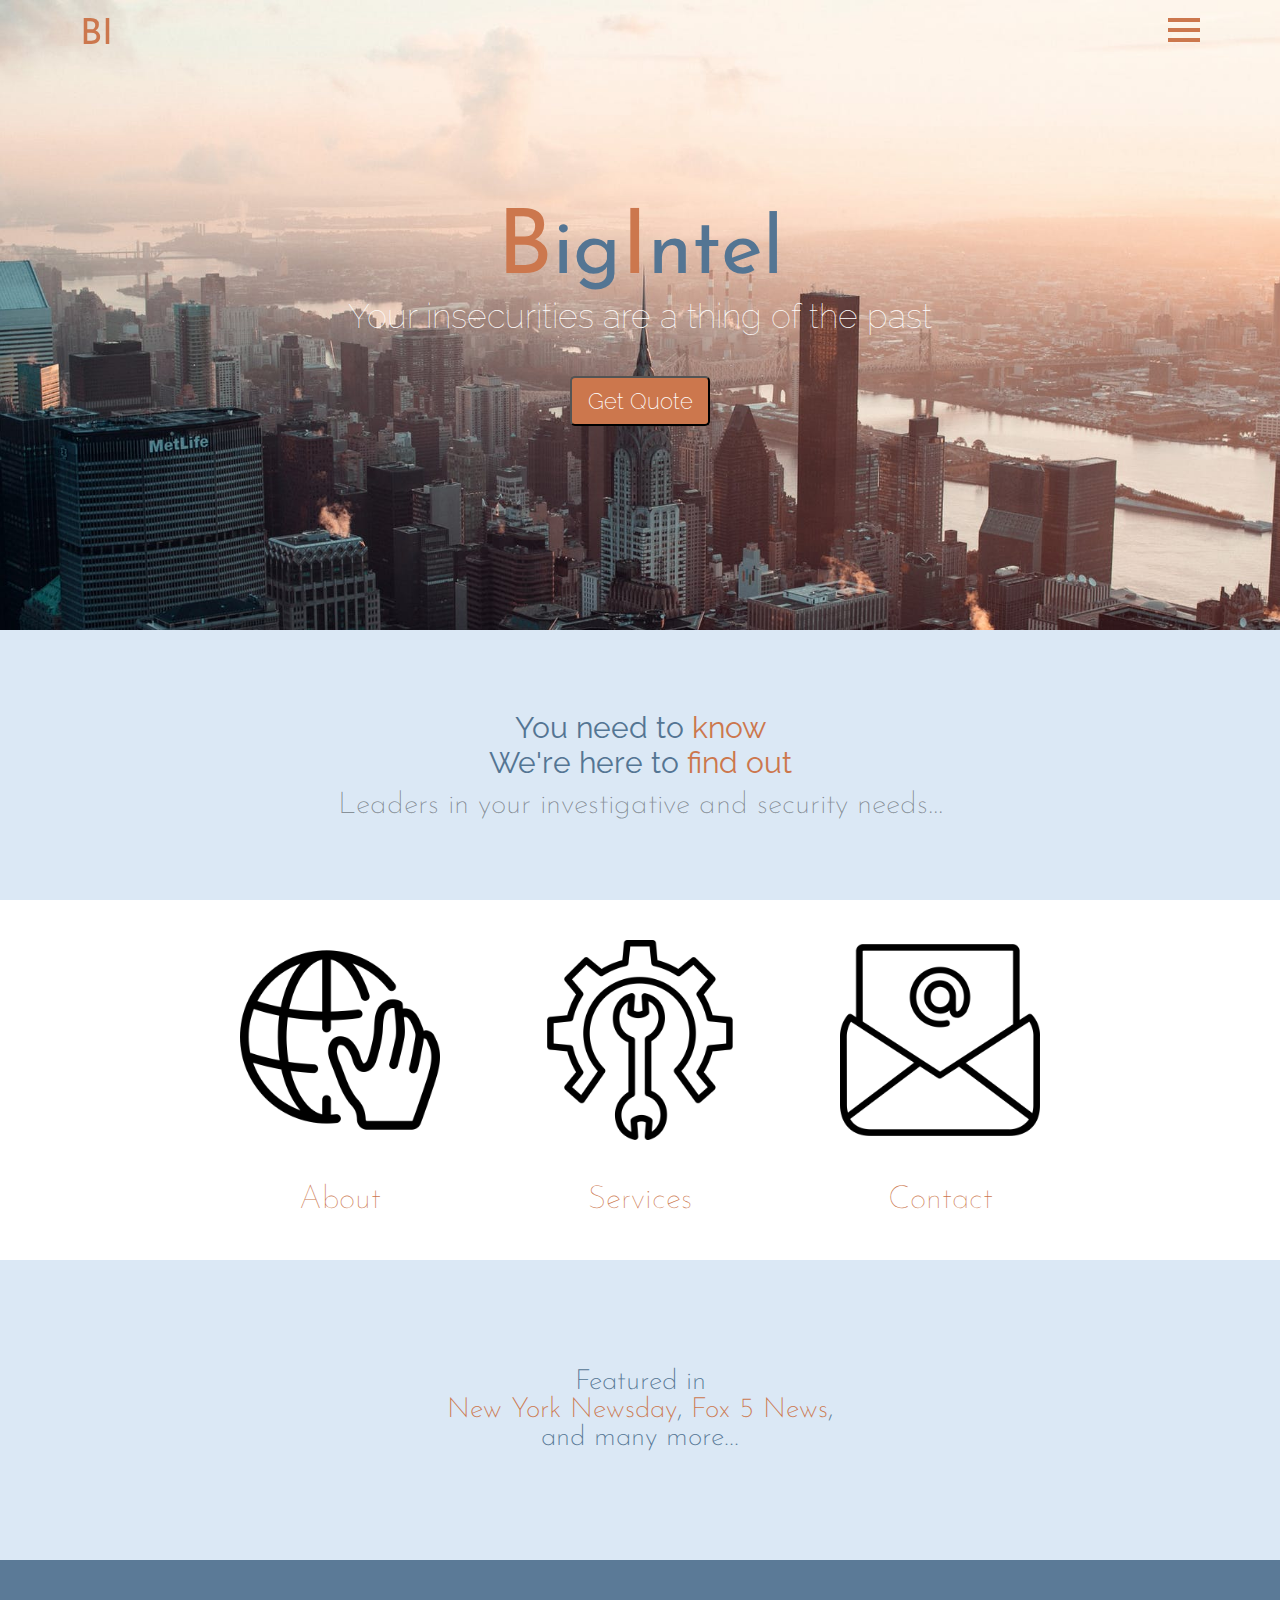
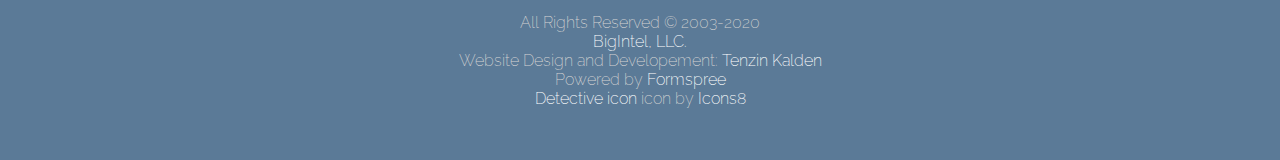
<file: index.html>
<!DOCTYPE html>
<html lang="en">
<head>
    <meta charset="UTF-8">
    <meta name="viewport" content="width=device-width, initial-scale=1.0">
    <meta http-equiv="X-UA-Compatible" content="ie=edge">
    <title>BigIntel,LLC</title>
    <link rel="stylesheet" href="scss/main.css">
    <link rel="shortcut icon" type="image/x-icon" href="/imgs/bi.ico" />

    <link href="https://fonts.googleapis.com/css?family=Josefin+Sans:300,400,600|Raleway:300,400&display=swap" rel="stylesheet">
</head>

<body>
    <!-- navbar  -->
    <div class="nav-bar">
        <!-- PARSING  NAVBAR HTML FILE-->
    </div>
    <!-- navbar  -->

    <!-- main-container -->
    <div id="main-container">
        <div id="top-banner">
            <div class="title">
                <h1><span>B</span>ig<span>I</span>ntel</h1>
                <h3>Your insecurities are a thing of the past</h3>
                <a href="contact.html"><button>Get Quote</button></a>
            </div>
        </div>
        <div id="bottom-banner">
            <p class="kicker">You need to <span>know</span></p>
            <p class="kicker">We're here to <span>find out</span></p>
            <p class="sub-kicker">
                Leaders in your investigative and security needs...
                <!-- Featured in New York Newsday, Fox 5 News, and many more... -->
            </p>
        </div>
    </div>
    <!-- main-container -->

    <!-- teaser container -->
    <div id="teaser-container">
        <a href="about.html" class="about">
            <h6>About</h6>
        </a>
        <a href="services.html" class="service">
            <h6>Services</h6>
        </a>
        <a href="contact.html" class="contact">
            <h6>Contact</h6>
        </a>
    </div>
    <!-- teaser container -->

    <!-- plug container -->
    <div id="plug-wrapper">
        <p>Featured in <br/>
        <span>New York Newsday</span>, <span> Fox 5   News</span>,
        <br/> and many more...
        </p>
    </div>
    <!-- plug container -->

    <!-- footer -->
    <div class="footer">
        <!-- PARSING FOOTER -->
    </div>
    <!-- footer -->
</body>
<script src="https://ajax.googleapis.com/ajax/libs/jquery/3.4.1/jquery.min.js"></script>
<script src="js/parse.js"></script>
</html>
</file>
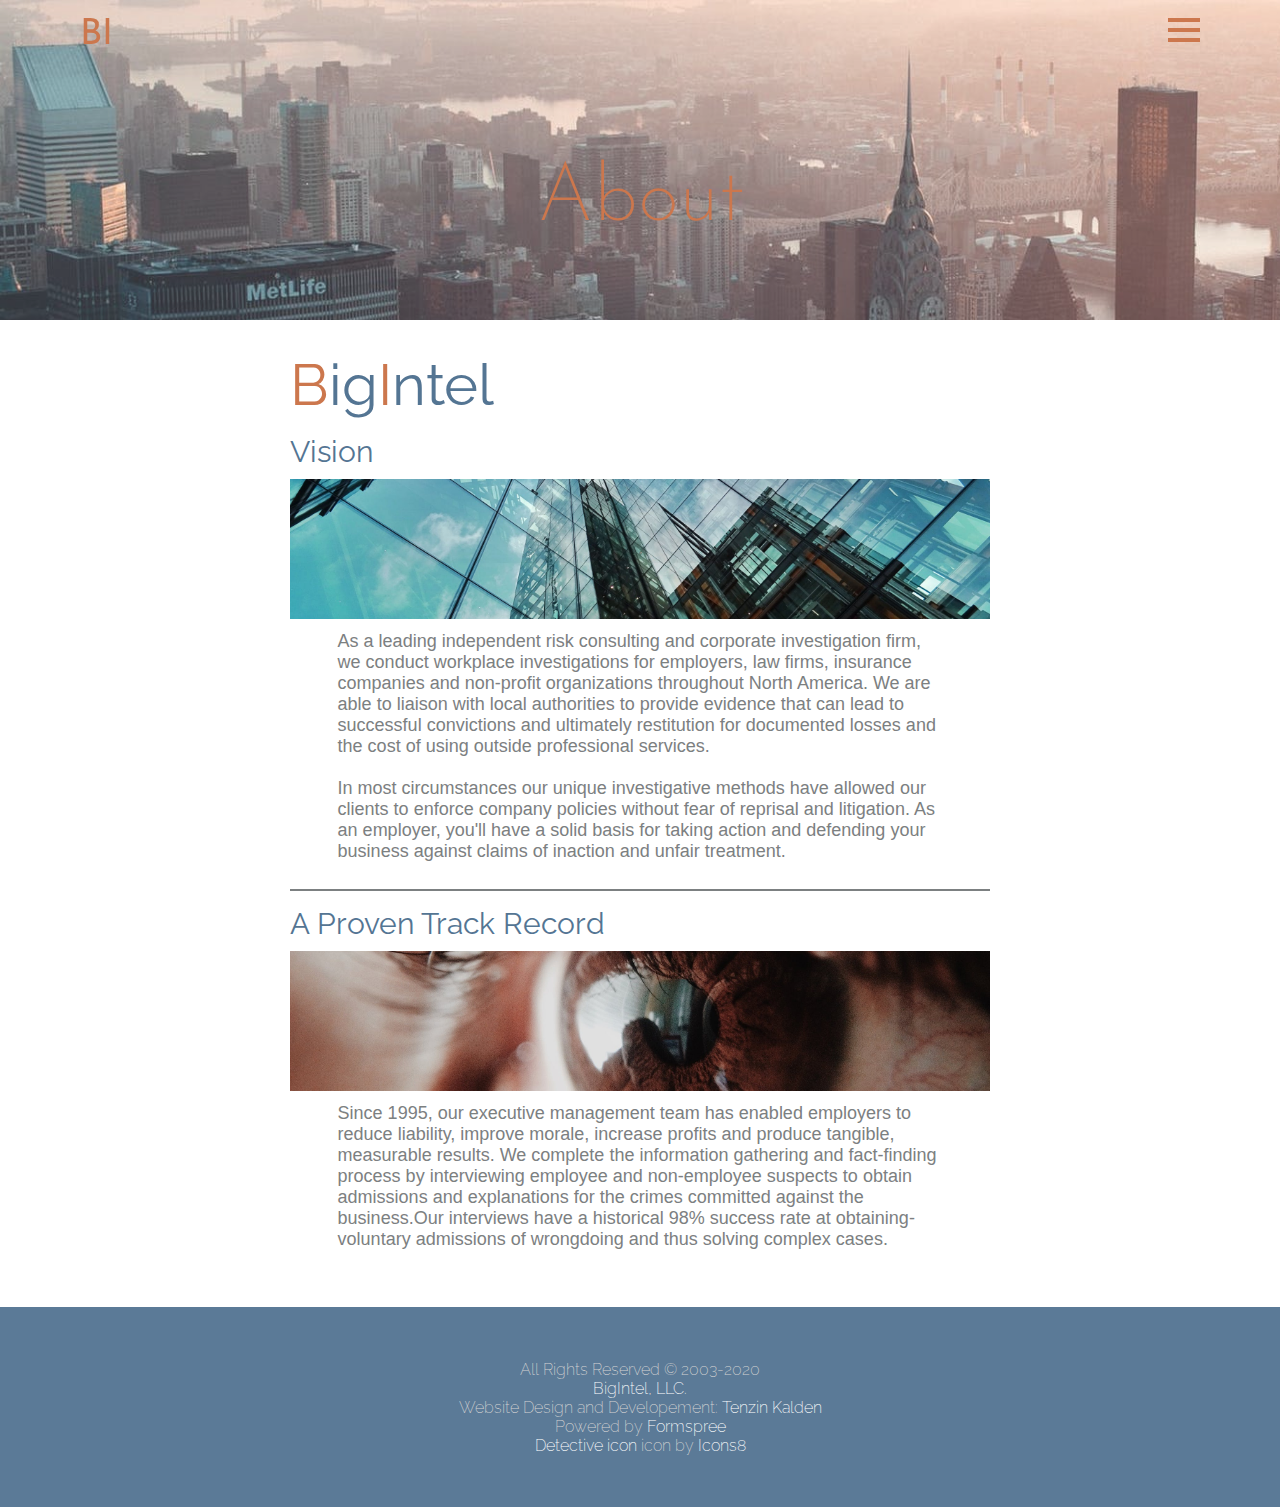
<file: about.html>
<!DOCTYPE html>
<html lang="en">
<head>
    <meta charset="UTF-8">
    <meta name="viewport" content="width=device-width, initial-scale=1.0">
    <meta http-equiv="X-UA-Compatible" content="ie=edge">
    <title>BigIntel,LLC</title>
    <link rel="stylesheet" href="scss/banner.css">
    <link rel="stylesheet" href="scss/content.css">
    <link rel="shortcut icon" type="image/x-icon" href="/imgs/bi.ico" />
    <link href="https://fonts.googleapis.com/css?family=Josefin+Sans:300,400,600|Raleway:300,400&display=swap" rel="stylesheet">
</head>
<body>
    <!-- nav- bar -->
    <div class="nav-bar">
        <!-- PARSING  NAVBAR HTML FILE-->
    </div>

    <!-- BANNER --> 
    <div class="banner">
        <h3>About</h3>
    </div>
    <!-- banner -->

    <!-- content-wrapper -->
    <div class="content-wrapper">

        <!-- mini-title -->
        <div class="mini-title">
        <h1><span>B</span>ig<span>I</span>ntel</h1>
        </div>
        <!-- mini-title -->

        <div class="content-container">
            <!-- WHO WE ARE -->
            <div class="subtitle">
                <h4>Vision</h4>
            </div>

            <!-- identity -->
            <div class="img identity"></div>
            <!-- identity -->

            <div class="content">
                <p>
                    As a leading independent risk consulting and corporate investigation firm, 
                    we conduct workplace investigations for employers, law firms, insurance 
                    companies and non-profit organizations throughout North America. 
                    We are able to liaison with local authorities to provide evidence that can lead to successful 
                    convictions and ultimately restitution for documented losses and the cost of using 
                    outside professional services.
                <br><br>
                    In most circumstances our unique investigative methods 
                    have allowed our clients to enforce company policies without fear of reprisal and 
                    litigation. 
                    As an employer, you'll have a solid basis for taking action and defending 
                    your business against claims of inaction and unfair treatment.
                </p>
            </div>
            <!-- WHO WE ARE --> 
        </div>
        
        <div class="content-container">
            <!-- VISION -->
            <div class="subtitle">
                <h4>A Proven Track Record</h4>
            </div>

            <!-- VISION  -->
            <!-- identity -->
            <div class="img vision"></div>
            <!-- identity -->

            <div class="content"> 
                <p>
                    Since 1995, our executive management team has enabled employers to reduce liability, 
                    improve morale, increase profits and produce tangible, measurable results. 
                    We complete the information gathering and fact-finding process by interviewing 
                    employee and non-employee suspects to obtain admissions and explanations for the crimes 
                    committed against the business.Our interviews have a historical 98% success rate at 
                    obtaining-voluntary admissions of wrongdoing and thus solving complex cases.
                </p>
            </div>
        </div>
    </div>
    <!-- content-wrapper -->

    <!-- footer -->
    <div class="footer">
        <!-- PARSING FOOTER -->
    </div>
    <!-- footer -->
    
</body>
<script src="https://ajax.googleapis.com/ajax/libs/jquery/3.4.1/jquery.min.js"></script>
<script src="js/parse.js"></script>
</html>
</file>
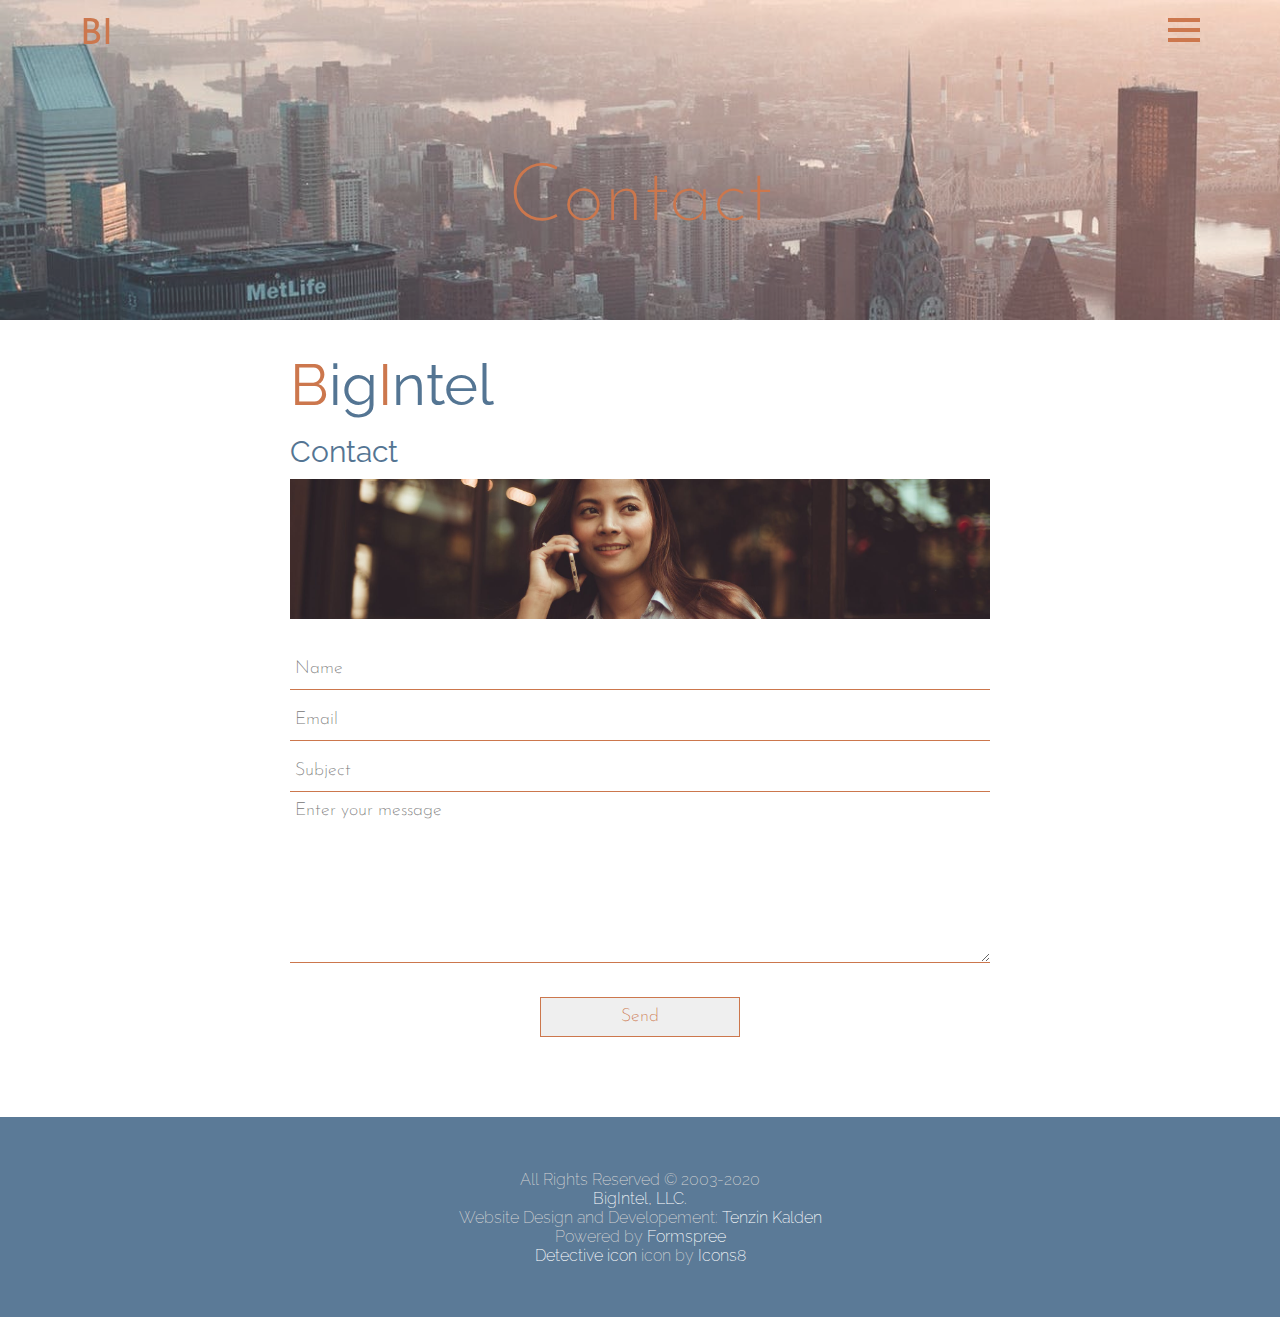
<file: contact.html>
<!DOCTYPE html>
<html lang="en">
<head>
    <meta charset="UTF-8">
    <meta name="viewport" content="width=device-width, initial-scale=1.0">
    <meta http-equiv="X-UA-Compatible" content="ie=edge">
    <title>Big Intel</title>
    <link rel="stylesheet" href="scss/banner.css" type="text/css">
    <link rel="stylesheet" href="scss/content.css"type="text/css" >
    <link rel="stylesheet" href="scss/contact.css" type="text/css">
    <link rel="shortcut icon" type="image/x-icon" href="/imgs/bi.ico" />
    <link href="https://fonts.googleapis.com/css?family=Josefin+Sans:300,400,600|Raleway:300,400&display=swap" rel="stylesheet">
</head>
<body>
    <!-- NAVBAR  -->
    <div class="nav-bar">
            <!-- NAVBAR PARSE -->
    </div>
    <!-- NAVBAR  -->

    <!-- NAVBAR  -->
    <div class="banner">
        <h3>Contact </h3>
    </div>
    <!-- banner --> 
    <!-- content-wrapper -->
    <div class="content-wrapper">
        <!-- mini-title -->
        <div class="mini-title">
            <h1><span>B</span>ig<span>I</span>ntel</h1>
        </div>
        <!-- mini-title -->

        <div class="content-container">
            <!-- CONTACT -->
            <div class="subtitle">
                <h4>Contact</h4>
            </div>
            <!-- CONTACT -->

            <!-- identity -->
            <div class="img contact"></div>
            <!-- identity -->

            <!-- form -->
           <form action="https://formspree.io/f/xgepdaye" method="POST">
                <input type="text" name="name" placeholder=" Name">
                <br>
                <input type="email" name="_replyto" placeholder=" Email">
                <br>
                <input type="text" name="subject" placeholder=" Subject">
                <br>
                <textarea placeholder=" Enter your message" name="message" id="message" cols="30" rows="10"></textarea>
                <br>
                <input class="submit" type="submit" value="Send">
              </form>

<!--            <form action="contactform.php" method="POST">
                <input type="text" name="name" placeholder=" Name">
                <br>
                <input type="email" name="email" placeholder=" Email">
                <br>
                <input type="text" name="subject" placeholder=" Subject">
                <br>
                <textarea placeholder=" Enter your message" name="message" id="message" cols="30" rows="10"></textarea>
                <br>
                <input class="submit" type="submit" value="Send">
            </form>
        -->
            <!-- form -->
        </div> 
        <!-- content container -->
    </div>
    <!-- content-wrapper -->

    <!-- footer -->
    <div class="footer">
        <!-- PARSING FOOTER -->
    </div>
    <!-- footer -->
</body>
<script src="https://ajax.googleapis.com/ajax/libs/jquery/3.4.1/jquery.min.js"></script>
<script src="js/parse.js"></script>
</html>
</file>
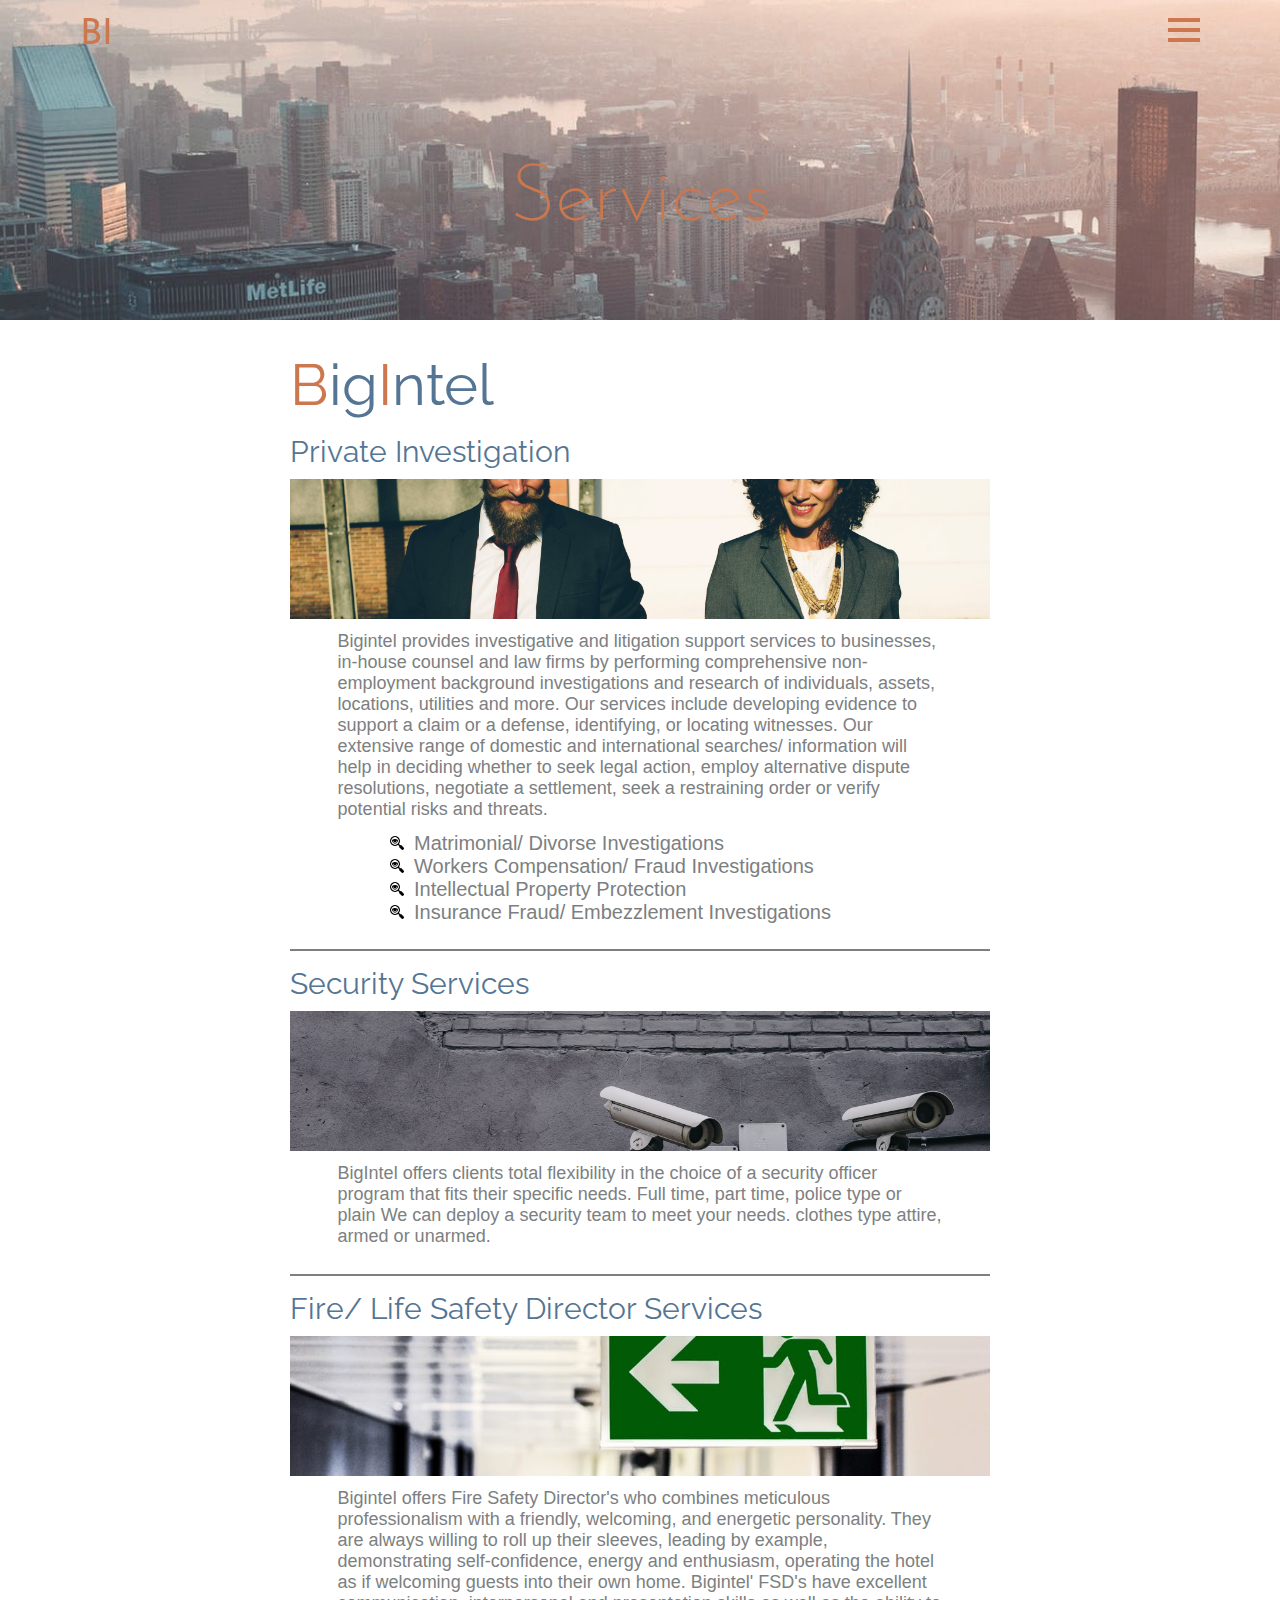
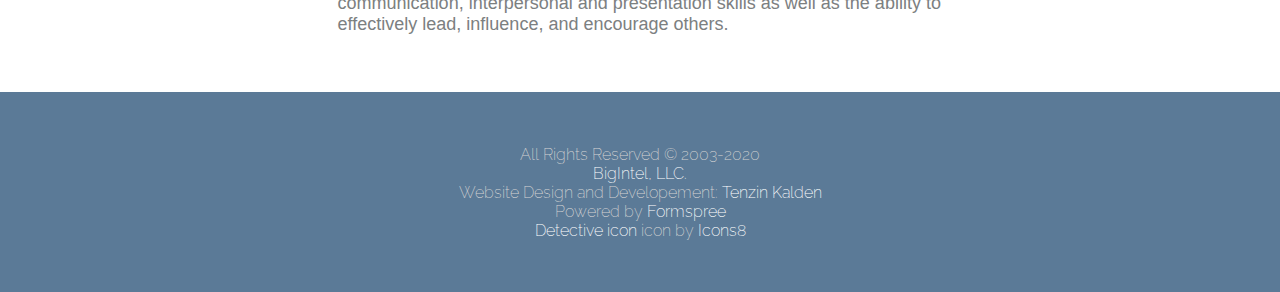
<file: services.html>
<!DOCTYPE html>
<html lang="en">
<head>
    <meta charset="UTF-8">
    <meta name="viewport" content="width=device-width, initial-scale=1.0">
    <meta http-equiv="X-UA-Compatible" content="ie=edge">
    <title>BigIntel</title>
    <link rel="stylesheet" href="scss/banner.css">
    <link rel="stylesheet" href="scss/content.css">
    <link rel="shortcut icon" type="image/x-icon" href="/imgs/bi.ico" />
    <link href="https://fonts.googleapis.com/css?family=Josefin+Sans:300,400,600|Raleway:300,400&display=swap" rel="stylesheet">
</head>
<body>
    <!-- NAVBAR  -->
    <div class="nav-bar">
        <!-- NAVBAR PARSE -->
    </div>
    <!-- NAVBAR  -->
    <div class="banner">
            <h3>Services</h3>
    </div>
    <!-- banner -->

    <!-- content-wrapper -->
    <div class="content-wrapper">

        <!-- mini-title -->
        <div class="mini-title">
        <h1><span>B</span>ig<span>I</span>ntel</h1>
        </div>
        <!-- mini-title -->

        <div class="content-container">
            <!-- private investigation -->
            <div class="subtitle">
                <h4>Private Investigation</h4>
            </div>

            <!-- identity -->
            <div class="img pi"></div>
            <!-- identity -->

            <div class="content">
                <p>
                    Bigintel provides investigative and litigation support services to businesses, 
                    in-house counsel and law firms by performing comprehensive non-employment background 
                    investigations and research of individuals, assets, locations, utilities and more.
                    Our services include developing evidence to support a claim or a defense, identifying, 
                    or locating witnesses. Our extensive range of domestic and international searches/
                    information will help in deciding whether to seek legal action, employ alternative dispute 
                    resolutions, negotiate a settlement, seek a restraining order or verify potential risks and threats.
                </p>
                <ul>
                    <li>Matrimonial/ Divorse Investigations</li>
                    <li>Workers Compensation/ Fraud Investigations</li>
                    <li>Intellectual Property Protection</li>
                    <li>Insurance Fraud/ Embezzlement Investigations</li>
                </ul>
                
            </div>
        </div>
        <!-- Private investigation --> 

        <!-- Security -->
        <div class="content-container">
            <div class="subtitle">
                <h4>Security Services</h4>
            </div>

            <!-- VISION  -->
            <!-- identity -->
            <div class="img security"></div>
            <!-- identity -->

            <div class="content"> 
                <p>
                    BigIntel offers clients total flexibility in the choice of a security officer 
                    program that fits their specific needs.  Full time, part time, police type or plain 
                    We can deploy a security team to meet your needs.
                    clothes type attire, armed or unarmed. 
                </p>
            </div>
        </div>
        <!-- security -->

        <!-- fire -->
        <div class="content-container">
                <div class="subtitle">
                    <h4>Fire/ Life Safety Director Services</h4>
                </div>
    
                <!-- VISION  -->
                <!-- identity -->
                <div class="img fire"></div>
                <!-- identity -->
    
                <div class="content"> 
                    <p>
                        Bigintel offers Fire Safety Director's who combines meticulous 
                        professionalism with a friendly, welcoming, and energetic personality. 
                        They are always willing to roll up their sleeves, leading by example, 
                        demonstrating self-confidence, energy and enthusiasm, operating the hotel 
                        as if welcoming guests into their own home. Bigintel' FSD's have excellent 
                        communication, interpersonal and presentation skills as well as the ability to 
                        effectively lead, influence, and encourage others.
                    </p>
                </div>
            </div>
            <!-- fire -->
    </div>
    <!-- content-wrapper -->

    <!-- footer -->
    <div class="footer">
        <!-- PARSING FOOTER -->
    </div>
    <!-- footer -->
</body>
<script src="https://ajax.googleapis.com/ajax/libs/jquery/3.4.1/jquery.min.js"></script>
<script src="js/parse.js"></script>
</html>
</file>
<file: scss/main.css>
* {
  margin: 0;
  padding: 0;
  list-style-type: none;
  text-decoration: none;
}

html, body {
  height: 100%;
  width: 100%;
}

#main-container {
  height: 100%;
  width: 100%;
  position: relative;
}

#main-container #top-banner {
  height: 70%;
  width: 100%;
  background-image: url(../imgs/main-background.jpeg);
  background-size: cover;
  background-repeat: no-repeat;
  background-position: center center;
  background-attachment: fixed;
  display: -webkit-box;
  display: -ms-flexbox;
  display: flex;
  -webkit-box-orient: vertical;
  -webkit-box-direction: normal;
      -ms-flex-direction: column;
          flex-direction: column;
  -webkit-box-pack: center;
      -ms-flex-pack: center;
          justify-content: center;
  text-align: center;
}

#main-container #top-banner .title {
  height: auto;
  width: auto;
  text-align: center;
}

#main-container #top-banner .title h1 span {
  margin: 0;
  padding: 0;
  color: #cc774d;
}

#main-container #top-banner .title a:hover button {
  -webkit-transition: all 0.3s ease-in-out;
  transition: all 0.3s ease-in-out;
  cursor: pointer;
  background: #e7aa00;
}

#main-container #bottom-banner {
  height: 30%;
  width: 100%;
  background: rgba(14, 100, 190, 0.15);
  display: -webkit-box;
  display: -ms-flexbox;
  display: flex;
  -webkit-box-orient: vertical;
  -webkit-box-direction: normal;
      -ms-flex-direction: column;
          flex-direction: column;
  -webkit-box-pack: center;
      -ms-flex-pack: center;
          justify-content: center;
  text-align: center;
}

#main-container #bottom-banner p.kicker {
  color: #547593;
  font-family: "Raleway", sans-serif;
}

#main-container #bottom-banner p.kicker span {
  color: #cc774d;
}

#main-container #bottom-banner p.sub-kicker {
  margin-top: 10px;
  color: rgba(0, 0, 0, 0.4);
  font-family: "Josefin Sans", sans-serif;
  font-weight: 200;
}

#teaser-container {
  position: relative;
  max-width: 1170px;
  height: auto;
  margin: 20px auto;
  overflow: hidden;
}

#teaser-container a {
  display: block;
  width: 180px;
  height: 180px;
  margin: 20px 0;
  position: relative;
}

#teaser-container a h6 {
  text-align: center;
  -webkit-transition: all 0.3s ease-in-out;
  transition: all 0.3s ease-in-out;
  color: #cc774d;
  font-size: default;
  font-family: "Josefin Sans", sans-serif;
  font-weight: 100;
}

#teaser-container a:hover h6 {
  color: #547593;
}

#teaser-container a.about {
  background-image: url(../imgs/003-care-about-planet.png);
  background-repeat: no-repeat;
  background-position: center center;
  background-size: cover;
}

#teaser-container a.service {
  background-image: url(../imgs/002-maintenance.png);
  background-repeat: no-repeat;
  background-position: center center;
  background-size: cover;
}

#teaser-container a.contact {
  background-image: url(../imgs/001-mail.png);
  background-repeat: no-repeat;
  background-position: center center;
  background-size: cover;
}

#plug-wrapper {
  background: rgba(14, 100, 190, 0.15);
  height: 300px;
  width: 100%;
  display: -webkit-box;
  display: -ms-flexbox;
  display: flex;
  -webkit-box-orient: vertical;
  -webkit-box-direction: normal;
      -ms-flex-direction: column;
          flex-direction: column;
  -webkit-box-pack: center;
      -ms-flex-pack: center;
          justify-content: center;
  text-align: center;
}

#plug-wrapper p {
  color: #547593;
  font-size: default;
  font-family: "Josefin Sans", sans-serif;
  font-weight: 200;
}

#plug-wrapper p span {
  color: #cc774d;
}

@media only screen and (max-width: 400px) {
  #top-banner .title h1 {
    color: #547593;
    font-size: 40px;
    font-family: "Josefin Sans", sans-serif;
    font-weight: 400;
  }
  #top-banner .title h1 span {
    margin: 0;
    padding: 0;
    font-size: 50px;
  }
  #top-banner .title h3 {
    position: relative;
    margin-top: 80px;
    max-width: 200px;
    margin: 0 auto;
    color: white;
    font-size: 18px;
    font-family: "Raleway", sans-serif;
    font-weight: 300;
  }
  #top-banner .title a {
    position: relative;
  }
  #top-banner .title a button {
    margin-top: 40px;
    height: 40px;
    width: 100px;
    border-radius: 5px;
    border-outline: none;
    background: #cc774d;
    color: white;
    font-size: 16px;
    font-family: "Raleway", sans-serif;
    font-weight: 200;
  }
  #bottom-banner p.kicker {
    font-size: 20px;
  }
  #bottom-banner p.kicker span {
    font-size: 20px;
  }
  #bottom-banner p.sub-kicker {
    margin: 0 auto;
    font-size: 20px;
  }
  #teaser-container a {
    height: 120px;
    width: 120px;
    margin: 40px auto;
    font-size: 40px;
  }
  #teaser-container a h6 {
    line-height: 280px;
  }
  #plug-wrapper p {
    font-size: 20px;
  }
}

@media only screen and (min-width: 401px) and (max-width: 600px) {
  #top-banner .title h1 {
    color: #547593;
    font-size: 60px;
    font-family: "Josefin Sans", sans-serif;
    font-weight: 400;
  }
  #top-banner .title h1 span {
    margin: 0;
    padding: 0;
    font-size: 70px;
  }
  #top-banner .title h3 {
    position: relative;
    margin-top: 80px;
    margin: 0 auto;
    max-width: 300px;
    color: white;
    font-size: 24px;
    font-family: "Raleway", sans-serif;
    font-weight: 300;
  }
  #top-banner .title a {
    position: relative;
  }
  #top-banner .title a button {
    margin-top: 40px;
    height: 40px;
    width: 100px;
    border-radius: 5px;
    border-outline: none;
    background: #cc774d;
    color: white;
    font-size: 16px;
    font-family: "Raleway", sans-serif;
    font-weight: 200;
  }
  #bottom-banner p.kicker {
    font-size: 20px;
  }
  #bottom-banner p.kicker span {
    font-size: 20px;
  }
  #bottom-banner p.sub-kicker {
    margin: 0 auto;
    font-size: 22px;
  }
  #teaser-container a {
    height: 140px;
    width: 140px;
    margin: 40px auto;
  }
  #teaser-container a h6 {
    line-height: 320px;
    font-size: 28px;
  }
  #plug-wrapper p {
    font-size: 24px;
  }
}

@media only screen and (min-width: 601px) and (max-width: 800px) {
  #top-banner .title h1 {
    color: #547593;
    font-size: 60px;
    font-family: "Josefin Sans", sans-serif;
    font-weight: 400;
  }
  #top-banner .title h1 span {
    margin: 0;
    padding: 0;
    font-size: 70px;
  }
  #top-banner .title h3 {
    position: relative;
    margin-top: 80px;
    margin: 0 auto;
    color: white;
    font-size: 26px;
    font-family: "Raleway", sans-serif;
    font-weight: 300;
  }
  #top-banner .title a {
    position: relative;
  }
  #top-banner .title a button {
    margin-top: 40px;
    height: 46px;
    width: 110px;
    border-radius: 5px;
    border-outline: none;
    background: #cc774d;
    color: white;
    font-size: 18px;
    font-family: "Raleway", sans-serif;
    font-weight: 200;
  }
  #bottom-banner p.kicker {
    font-size: 24px;
  }
  #bottom-banner p.kicker span {
    font-size: 24px;
  }
  #bottom-banner p.sub-kicker {
    margin: 0 auto;
    font-size: 26px;
  }
  #teaser-container {
    height: 280px;
    max-width: 700px;
    margin: inherit auto;
    display: -webkit-box;
    display: -ms-flexbox;
    display: flex;
    -ms-flex-pack: distribute;
        justify-content: space-around;
  }
  #teaser-container a {
    height: 140px;
    width: 140px;
    font-size: 44px;
  }
  #teaser-container a h6 {
    line-height: 380px;
  }
  #plug-wrapper p {
    font-size: 28px;
  }
}

@media only screen and (min-width: 801px) {
  #top-banner .title h1 {
    color: #547593;
    font-size: 80px;
    font-family: "Josefin Sans", sans-serif;
    font-weight: 400;
  }
  #top-banner .title h1 span {
    font-size: 90px;
  }
  #top-banner .title h3 {
    color: white;
    font-size: 34px;
    font-family: "Raleway", sans-serif;
    font-weight: lighter;
    margin: 0 auto;
  }
  #top-banner .title a {
    position: relative;
  }
  #top-banner .title a button {
    margin-top: 40px;
    height: 50px;
    width: 140px;
    border-radius: 5px;
    border-outline: none;
    background: #cc774d;
    color: white;
    font-size: 22px;
    font-family: "Raleway", sans-serif;
    font-weight: 200;
  }
  #bottom-banner p.kicker {
    font-size: 30px;
  }
  #bottom-banner p.kicker span {
    font-size: 30px;
  }
  #bottom-banner p.sub-kicker {
    margin: 0 auto;
    font-size: 30px;
  }
  #teaser-container {
    max-width: 900px;
    margin: inherit auto;
    display: -webkit-box;
    display: -ms-flexbox;
    display: flex;
    -ms-flex-pack: distribute;
        justify-content: space-around;
    height: 320px;
  }
  #teaser-container a {
    height: 200px;
    width: 200px;
    font-size: 48px;
  }
  #teaser-container a h6 {
    line-height: 520px;
  }
  #plug-wrapper p {
    font-size: 28px;
  }
}
/*# sourceMappingURL=main.css.map */
</file>
<file: scss/banner.css>
* {
  margin: 0;
  padding: 0;
  list-style-type: none;
  text-decoration: none;
}

.banner {
  position: relative;
  height: 320px;
  width: 100%;
  display: -webkit-box;
  display: -ms-flexbox;
  display: flex;
  -webkit-box-orient: vertical;
  -webkit-box-direction: normal;
      -ms-flex-direction: column;
          flex-direction: column;
  -webkit-box-pack: center;
      -ms-flex-pack: center;
          justify-content: center;
  text-align: center;
  background-image: url(../imgs/banner-cover.jpeg);
  background-size: cover;
  background-position: bottom bottom;
  background-repeat: no-repeat;
  background-attachment: fixed;
}

.banner h3 {
  position: relative;
  margin-top: 80px;
  color: #cc774d;
  font-size: default;
  font-family: "Josefin Sans", sans-serif;
  font-weight: 200;
}

.banner:before {
  content: '';
  position: absolute;
  height: 100%;
  width: 100%;
  top: 0;
  left: 0;
  background: rgba(255, 250, 250, 0.2);
}

@media only screen and (max-width: 400px) {
  .banner {
    height: 200px;
  }
  .banner h3 {
    margin-top: 80px;
    font-size: 50px;
  }
}

@media only screen and (min-width: 401px) and (max-width: 700px) {
  .banner {
    height: 220px;
  }
  .banner h3 {
    margin-top: 80px;
    font-size: 68px;
  }
}

@media only screen and (min-width: 701px) {
  .banner h3 {
    font-size: 80px;
  }
}
/*# sourceMappingURL=banner.css.map */
</file>
<file: scss/content.css>
.content-wrapper {
  max-width: 700px;
  margin: 40px auto;
  height: auto;
}

.content-wrapper .mini-title h1 {
  color: #547593;
  font-size: default;
  font-family: "Raleway", sans-serif;
  font-weight: 400;
}

.content-wrapper .mini-title h1 span {
  color: #cc774d;
}

.content-wrapper .content-container {
  padding-bottom: 10px;
  border-bottom: 2px solid #7c8081;
}

.content-wrapper .content-container .subtitle h4 {
  margin-top: 15px;
  color: #547593;
  font-size: default;
  font-family: "Raleway", sans-serif;
  font-weight: 400;
}

.content-wrapper .content-container .img {
  height: 140px;
  width: 100%;
  margin: 10px auto;
}

.content-wrapper .content-container .identity {
  background-image: url(../imgs/identity.jpeg);
  background-size: cover;
  background-position: center center;
}

.content-wrapper .content-container .vision {
  background-image: url(../imgs/vision.jpeg);
  background-size: cover;
  background-position: center center;
}

.content-wrapper .content-container .pi {
  background-image: url(../imgs/pi.jpeg);
  background-size: cover;
  background-position: top center;
}

.content-wrapper .content-container .security {
  background-image: url(../imgs/security.jpeg);
  background-size: cover;
  background-position: top center;
}

.content-wrapper .content-container .fire {
  background-image: url(../imgs/fire.jpeg);
  background-size: cover;
  background-position: center center;
}

.content-wrapper .content-container .contact {
  background-image: url(../imgs/contact.jpeg);
  background-size: cover;
  background-position: center center;
}

.content-wrapper .content-container .content {
  height: auto;
  width: 96%;
  margin: 5px auto;
  color: #7c8081;
  font-size: default;
  font-family: helvetica, serif;
  font-weight: 200;
}

.content-wrapper .content-container .content p {
  width: 90%;
  margin: 0 auto;
  padding: 2px 0;
  text-indent: 0;
}

.content-wrapper .content-container .content ul {
  max-width: 500px;
  margin: 0 auto;
  margin-top: 20px;
}

.content-wrapper .content-container .content ul li {
  color: "Josefin Sans", sans-serif;
  font-size: default;
  font-family: #7c8081;
  font-weight: 200;
}

.content-wrapper .content-container .content ul li:before {
  content: '';
  display: inline-block;
  height: 14px;
  width: 14px;
  margin-right: 10px;
  background-image: url(../imgs/magnifying.png);
  background-size: cover;
}

.content-container:nth-last-child(1) {
  border: 0;
}

@media only screen and (max-width: 400px) {
  .content-wrapper {
    width: 90%;
    margin: 20px auto;
    height: auto;
  }
  .content-wrapper .mini-title {
    width: 100%;
  }
  .content-wrapper .mini-title h1 {
    font-size: 40px;
  }
  .content-wrapper .content-container .subtitle h4 {
    font-size: 24px;
  }
  .content-wrapper .content-container .img {
    height: 140px;
    width: 100%;
    margin: 10px auto;
  }
  .content-wrapper .content-container .content {
    margin-bottom: 10px;
  }
  .content-wrapper .content-container .content p {
    font-size: 16px;
    margin-top: 2px;
  }
  .content-wrapper .content-container .content ul {
    width: 100%;
    margin: 0 auto;
    margin-top: 10px;
  }
  .content-wrapper .content-container .content ul li {
    font-size: 11px;
  }
  .content-wrapper .content-container .content ul li:before {
    height: 10px;
    width: 10px;
  }
}

@media only screen and (min-width: 401px) and (max-width: 700px) {
  .content-wrapper {
    width: 80%;
    margin: 30px auto;
    height: auto;
  }
  .content-wrapper .content-container {
    padding-bottom: 16px;
  }
  .content-wrapper .content-container .subtitle {
    font-size: 26px;
  }
  .content-wrapper .content-container .subtitle .mini-title {
    width: 100%;
  }
  .content-wrapper .content-container .subtitle .mini-title h1 {
    font-size: 50px;
  }
  .content-wrapper .content-container .img {
    height: 140px;
  }
  .content-wrapper .content-container .content p {
    margin-top: 4px;
    font-size: 16px;
  }
  .content-wrapper .content-container .content ul {
    width: 100%;
    margin: 0 auto;
    margin-top: 10px;
  }
  .content-wrapper .content-container .content ul li {
    font-size: 13px;
  }
  .content-wrapper .content-container .content ul li:before {
    height: 10px;
    width: 10px;
  }
}

@media only screen and (min-width: 701px) {
  .content-wrapper {
    width: 76%;
    margin: 30px auto;
    height: auto;
  }
  .content-wrapper .mini-title {
    width: 100%;
  }
  .content-wrapper .mini-title h1 {
    font-size: 58px;
  }
  .content-wrapper .content-container {
    padding-bottom: 20px;
  }
  .content-wrapper .content-container .subtitle {
    font-size: 30px;
  }
  .content-wrapper .content-container .content p {
    font-size: 18px;
  }
  .content-wrapper .content-container .content ul {
    margin: 0 auto;
    margin-top: 10px;
  }
  .content-wrapper .content-container .content ul li {
    font-size: 20px;
  }
  .content-wrapper .content-container .content ul li :before {
    height: 20px;
    width: 20px;
  }
}
/*# sourceMappingURL=content.css.map */
</file>
<file: scss/contact.css>
form {
  width: 100%;
  height: auto;
  margin: 30px auto;
  padding: 0;
}

form input {
  width: 100%;
  height: 40px;
  margin-bottom: 10px;
  padding: 0;
  border: 0px;
  border-bottom: 1px solid #cc774d;
  cursor: pointer;
  color: #7c8081;
  font-size: default;
  font-family: "Josefin Sans", sans-serif;
  font-weight: 200;
}

form input:focus {
  outline: none;
  padding: 10px  0;
}

form input.submit {
  display: block;
  height: 40px;
  width: 200px;
  margin: 0 auto;
  color: #cc774d;
  -webkit-transition: all 0.3s ease-in-out;
  transition: all 0.3s ease-in-out;
  margin-top: 20px;
  border: 1px solid #cc774d;
}

form input.submit:hover {
  color: #547593;
  background: rgba(14, 100, 190, 0.15);
}

form textarea {
  padding: 0;
  width: 100%;
  height: 160px;
  margin-bottom: 10px;
  border: 0px;
  border-bottom: 1px solid #cc774d;
  color: #7c8081;
  font-size: default;
  font-family: "Josefin Sans", sans-serif;
  font-weight: 200;
}

form textarea:focus {
  outline: none;
  padding: 10px  0;
}

@media only screen and (min-width: 501px) {
  input, textarea {
    font-size: 18px;
  }
}

@media only screen and (max-width: 500px) {
  input, textarea {
    font-size: 14px;
  }
}
/*# sourceMappingURL=contact.css.map */
</file>
